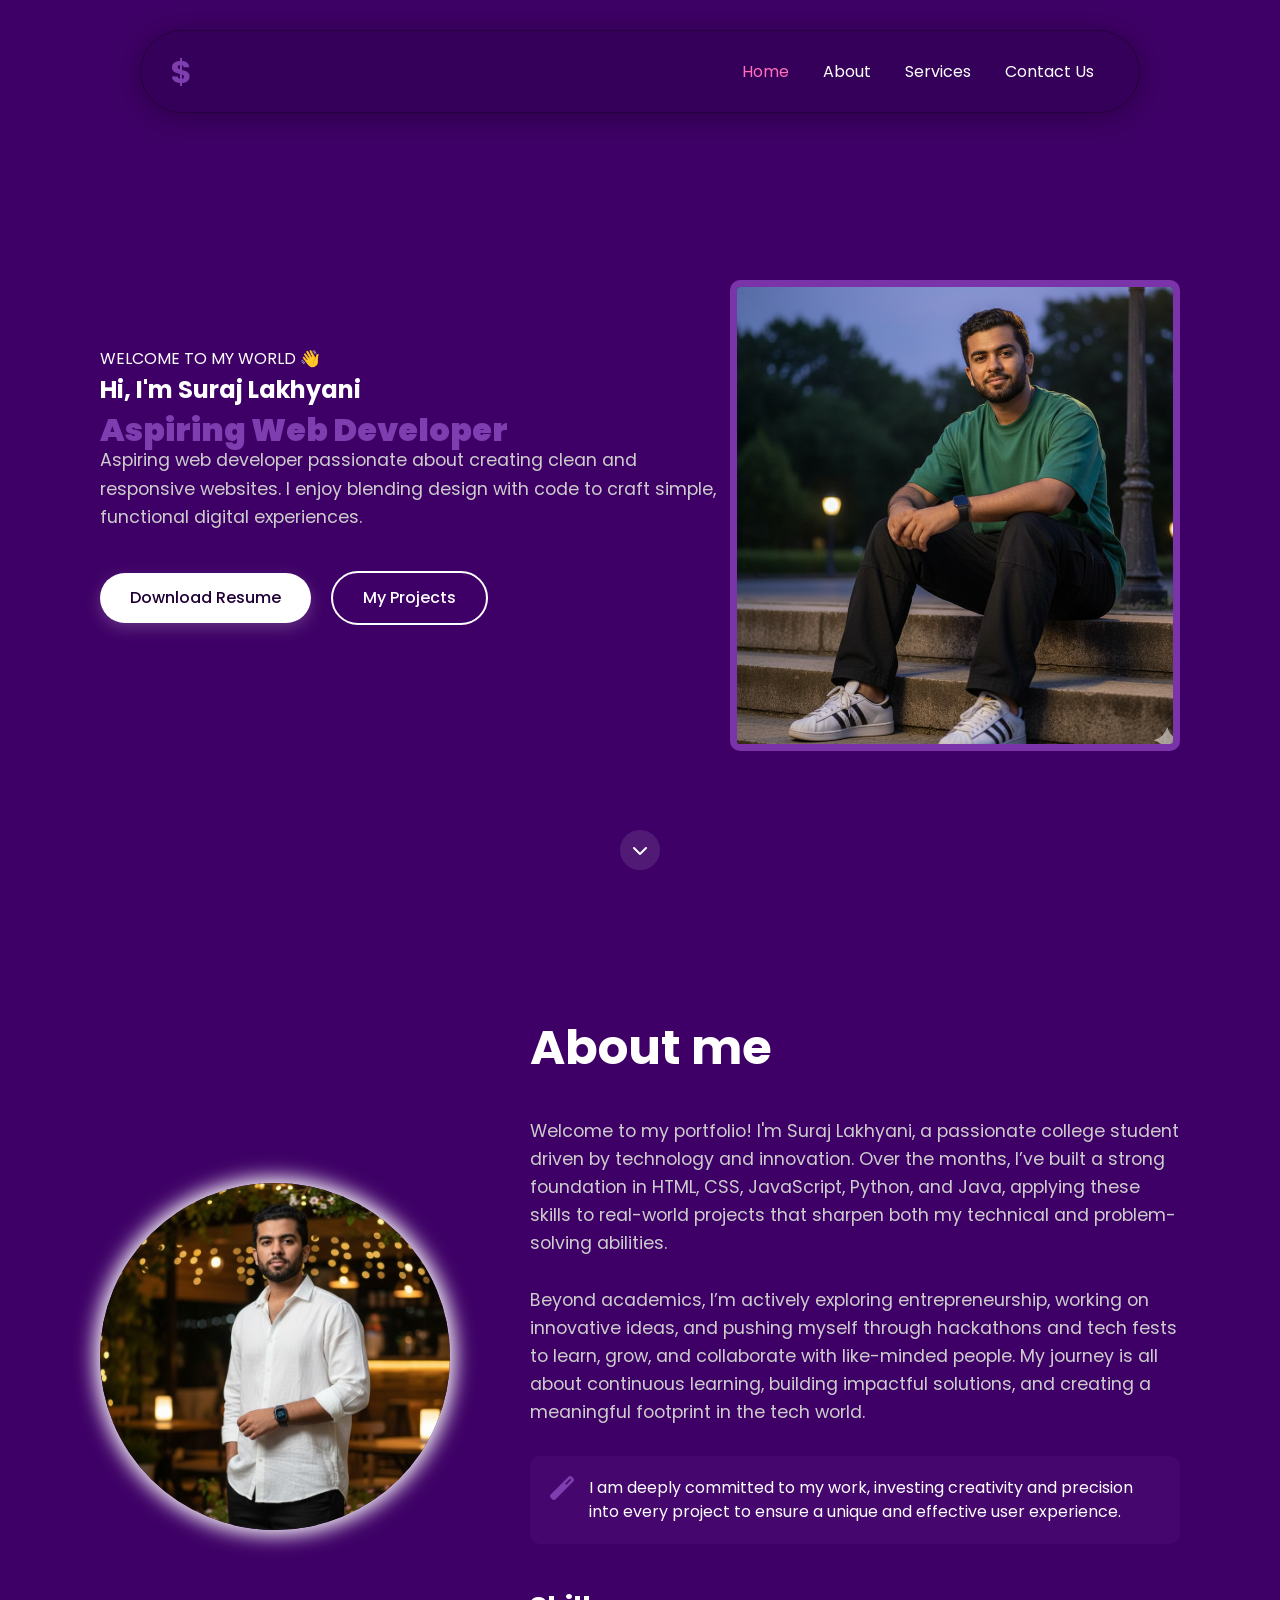
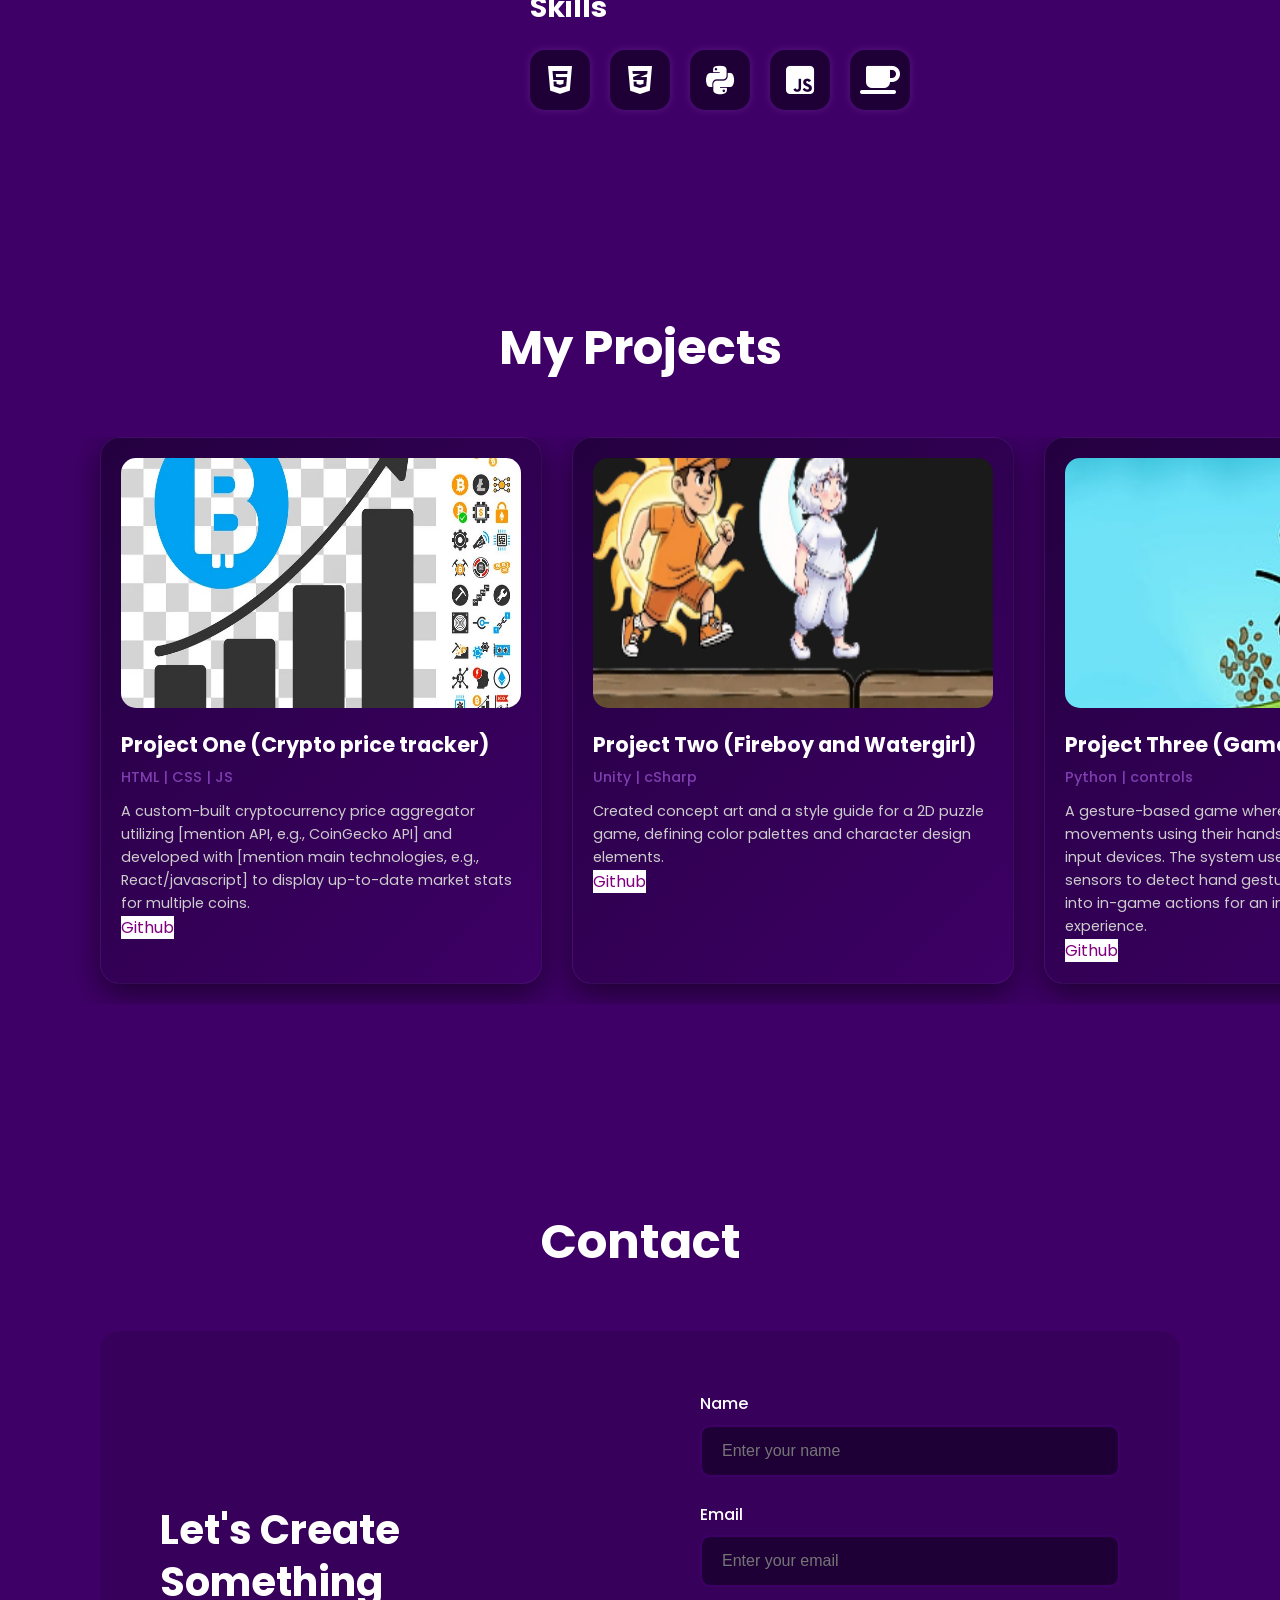
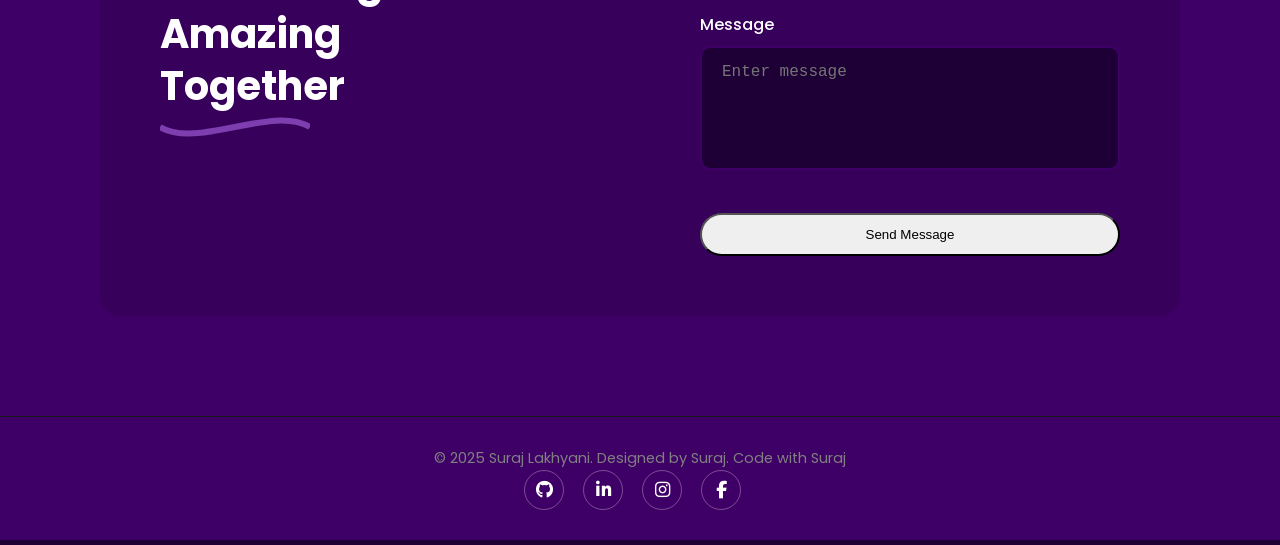
<file: index.html>
<!DOCTYPE html>
<html lang="en">
<head>
    <meta charset="UTF-8">
    <meta name="viewport" content="width=device-width, initial-scale=1.0">
    <title>Suraj Lakhyani | Portfolio</title>
    <!-- Poppins Font for clean, professional typography -->
    <link href="https://fonts.googleapis.com/css2?family=Poppins:wght@400;500;700;900&display=swap" rel="stylesheet">
    <!-- Font Awesome for social and scroll icons -->
    <link rel="stylesheet" href="https://cdnjs.cloudflare.com/ajax/libs/font-awesome/6.5.2/css/all.min.css">
    <!-- Link to your CSS file -->
    <link rel="stylesheet" href="style.css">
</head>
<body>
    <div class="background-wrap">
        
       <header class="header">
  <div class="logo">$</div>

  <input type="checkbox" id="menu-toggle" class="menu-toggle" />
  <label for="menu-toggle" class="hamburger">
    ☰
  </label>

  <nav class="nav">
    <a href="#home" class="active">Home</a>
    <a href="#about">About</a>
    <a href="#services">Services</a>
    <a href="#contact" class="btn-contact">Contact Us</a>
  </nav>
</header>


       
        <section id="home" class="hero-section">
            <div class="hero-content-left">
                <p class="greeting-text">WELCOME TO MY WORLD 👋</p>
                <h1>
                    Hi, I'm <b>Suraj Lakhyani</b>
                    <span class="main-title">Aspiring Web Developer</span>
                </h1>
                <p class="description">
                  Aspiring web developer passionate about creating clean and responsive websites.
                  I enjoy blending design with code to craft simple, functional digital experiences.
                </p>

                <div class="cta-group">
                    <a href="resume-suraj.pdf" class="btn btn-primary" download>Download Resume</a> 
                    <a href="#services" class="btn btn-outline">My Projects</a>
                </div>

                
            </div>

            <div class="hero-content-right">
                <div class="avatar-container">
                    <img src="profile8.jpg.png" alt="Suraj Lakhyani" class="avatar-img" />
                </div>
            </div>
        </section>

        <section id="about" class="about-section">
            <div class="about-container">
                
                <div class="about-left">
                    <img src="profile7.jpg" alt="Suraj Lakhyani" class="about-avatar"/>
                </div>
                <div class="about-right">
                    <h2 class="section-heading">About me</h2>
                    <p class="about-text">
                        Welcome to my portfolio!
I'm Suraj Lakhyani, a passionate college student driven by technology and innovation. Over the months, I’ve built a strong foundation in HTML, CSS, JavaScript, Python, and Java, applying these skills to real-world projects that sharpen both my technical and problem-solving abilities.
<br><br>
Beyond academics, I’m actively exploring entrepreneurship, working on innovative ideas, and pushing myself through hackathons and tech fests to learn, grow, and collaborate with like-minded people. My journey is all about continuous learning, building impactful solutions, and creating a meaningful footprint in the tech world.
                    </p>

                   
                    <div class="commitment-box">
                        <i class="fas fa-magic icon"></i>
                        <p>I am deeply committed to my work, investing creativity and precision into every project to ensure a unique and effective user experience.</p>
                    </div>

                    
                    <h3 class="skills-heading">Skills</h3>
                    <div class="skills-list">
                        <div class="skill-item">
                            <i class="fab fa-html5"></i>
                        </div>
                        <div class="skill-item">
                            <i class="fab fa-css3-alt"></i> 
                        </div>
                        <div class="skill-item">
                            <i class="fab fa-python"></i> 
                        </div>
                        <div class="skill-item">
                            <i class="fab fa-js-square"></i> 
                        </div>
                        <div class="skill-item">
                            <i class="fas fa-coffee"></i> 
                        </div>
                    </div>
                </div>
            </div>
        </section>


         <section id="services" class="projects-horizontal-section">
             <div class="projects-header">
                <h2 class="section-heading-centered">My Projects</h2>
            </div>

            <!-- Horizontal Scrolling Container -->
            <div class="projects-scroll-container">
                
                <!-- Project Card 1 -->
                <div class="project-card-h">
                    <div class="card-image-content">
                       
                        <img src="project1.jpg" alt="bitcoin" height="400px" width="400px">
                    </div>
                    <div class="card-text-content">
                        <h3 class="project-title-h">Project One (Crypto price tracker)</h3>
                        <p class="project-tags-h">HTML | CSS | JS </p>
                        <p class="project-description-h">A custom-built cryptocurrency price aggregator utilizing [mention API, e.g., CoinGecko API] and developed with [mention main technologies, e.g., React/javascript] to display up-to-date market stats for multiple coins.</p>
                        <a href="https://github.com/Code-with-suraj-dotcom/osc-club-repo.git" style="background-color: white; color:purple;">Github</a>
                    </div>
                </div>

                <!-- Project Card 2 -->
                <div class="project-card-h">
                    <div class="card-image-content">
                        <img src="Screenshot 2025-10-03 231137.png" height="400px" width="400px">
                    </div>
                    <div class="card-text-content">
                        <h3 class="project-title-h">Project Two (Fireboy and Watergirl)</h3>
                        <p class="project-tags-h">Unity | cSharp</p>
                        <p class="project-description-h">Created concept art and a style guide for a 2D puzzle game, defining color palettes and character design elements.</p>
                        <a href="https://github.com/Code-with-suraj-dotcom/osc-club-repo.git" style="background-color: white; color:purple;">Github</a>
                    </div>
                </div>

                
                
                <!-- Project Card 3 -->
                <div class="project-card-h">
                    <div class="card-image-content">
                        <img src="hillclimb2.jpg" height="300px" width="400px">
                    </div>
                    <div class="card-text-content">
                        <h3 class="project-title-h">Project Three (Game Concept Art)</h3>
                        <p class="project-tags-h">Python | controls </p>
                        <p class="project-description-h">A gesture-based game where players control movements using their hands instead of traditional input devices. The system uses computer vision or sensors to detect hand gestures, translating them into in-game actions for an interactive and immersive experience.</p>
                        <a href="https://github.com/Code-with-suraj-dotcom/ai-ml-club-repo.git" style="background-color: white; color:purple;">Github</a>
                    </div>
                </div>
                <!-- Project Card 4 -->
                <div class="project-card-h">
                    <div class="card-image-content">
                        <img src="guess-the-number.png" height="300px" width="400px">
                    </div>
                    <div class="card-text-content">
                        <h3 class="project-title-h">Project Four (Guess The Number)</h3>
                        <p class="project-tags-h"> PYTHON </p>
                        <p class="project-description-h">A fun number guessing game built in Python. The program picks a random number between 1 and 100, and the player tries to guess it with feedback on whether the guess is too high or too low. Includes a replay feature for multiple rounds.</p>
                         <a href="https://github.com/Code-with-suraj-dotcom/osc-club-repo.git" style="background-color: white; color:purple;">Github</a>
                    </div>
                </div>

                <!-- Project Card 5 -->
                <div class="project-card-h">
                    <div class="card-image-content">
                       <img src="image-classification-techniques-1-1.webp" height="300px" width="400px">
                    </div>
                    <div class="card-text-content">
                        <h3 class="project-title-h">Project Five (AI image classifier)</h3>
                        <p class="project-tags-h">Python</p>
                        <p class="project-description-h">An AI-based image classifier that identifies and labels images into categories using deep learning. Built with TensorFlow and trained on image datasets for accurate real-time predictions.</p>
                     <a href="https://github.com/Code-with-suraj-dotcom/ai-ml-club-repo.git" style="background-color: white; color:purple;">Github</a>
                    </div>
                </div>

            </div>
        </section>
        <section id="contact" class="contact-section">
            <div class="contact-header">
                <h2 class="section-heading-centered">Contact</h2>
            </div>
            <div class="contact-content">
                <div class="contact-left">
                    <h3 class="contact-cta-title">Let's Create Something Amazing Together</h3>
                   
                    <div class="contact-swoosh"></div> 
                </div>

                <div class="contact-right">
                    <form class="contact-form">
                        <div class="form-group">
                            <label for="name">Name</label>
                            <input type="text" id="name" name="name" placeholder="Enter your name">
                        </div>
                        <div class="form-group">
                            <label for="email">Email</label>
                            <input type="email" id="email" name="email" placeholder="Enter your email">
                        </div>
                        <div class="form-group">
                            <label for="message">Message</label>
                            <textarea id="message" name="message" rows="5" placeholder="Enter message"></textarea>
                        </div>
                        <button type="submit" class="btn btn-secondary-cta send-btn">
                            Send Message
                        </button>
                    </form>
                </div>
            </div>
        </section>
 
        <footer class="footer">
            <p>&copy; 2025 Suraj Lakhyani. Designed by Suraj. Code with Suraj</p>
            <div class="social-icons">
                    <a href="https://github.com/Code-with-suraj-dotcom"><i class="fab fa-github"></i></a>
                    <a href="https://www.linkedin.com/in/suraj-lakhyani-10a6ab375/"><i class="fab fa-linkedin-in"></i></a>
                    <a href="https://www.instagram.com/suraj__lakhyani/"><i class="fab fa-instagram"></i></a>
                    <a href="https://x.com/Suraj_Lakhyani"><i class="fab fa-facebook-f"></i></a>
                </div>
        </footer>
        <div class="scroll-indicator">
            <i class="fas fa-chevron-down"></i>
        </div>
    </div> 
</body>
</html>
</file>
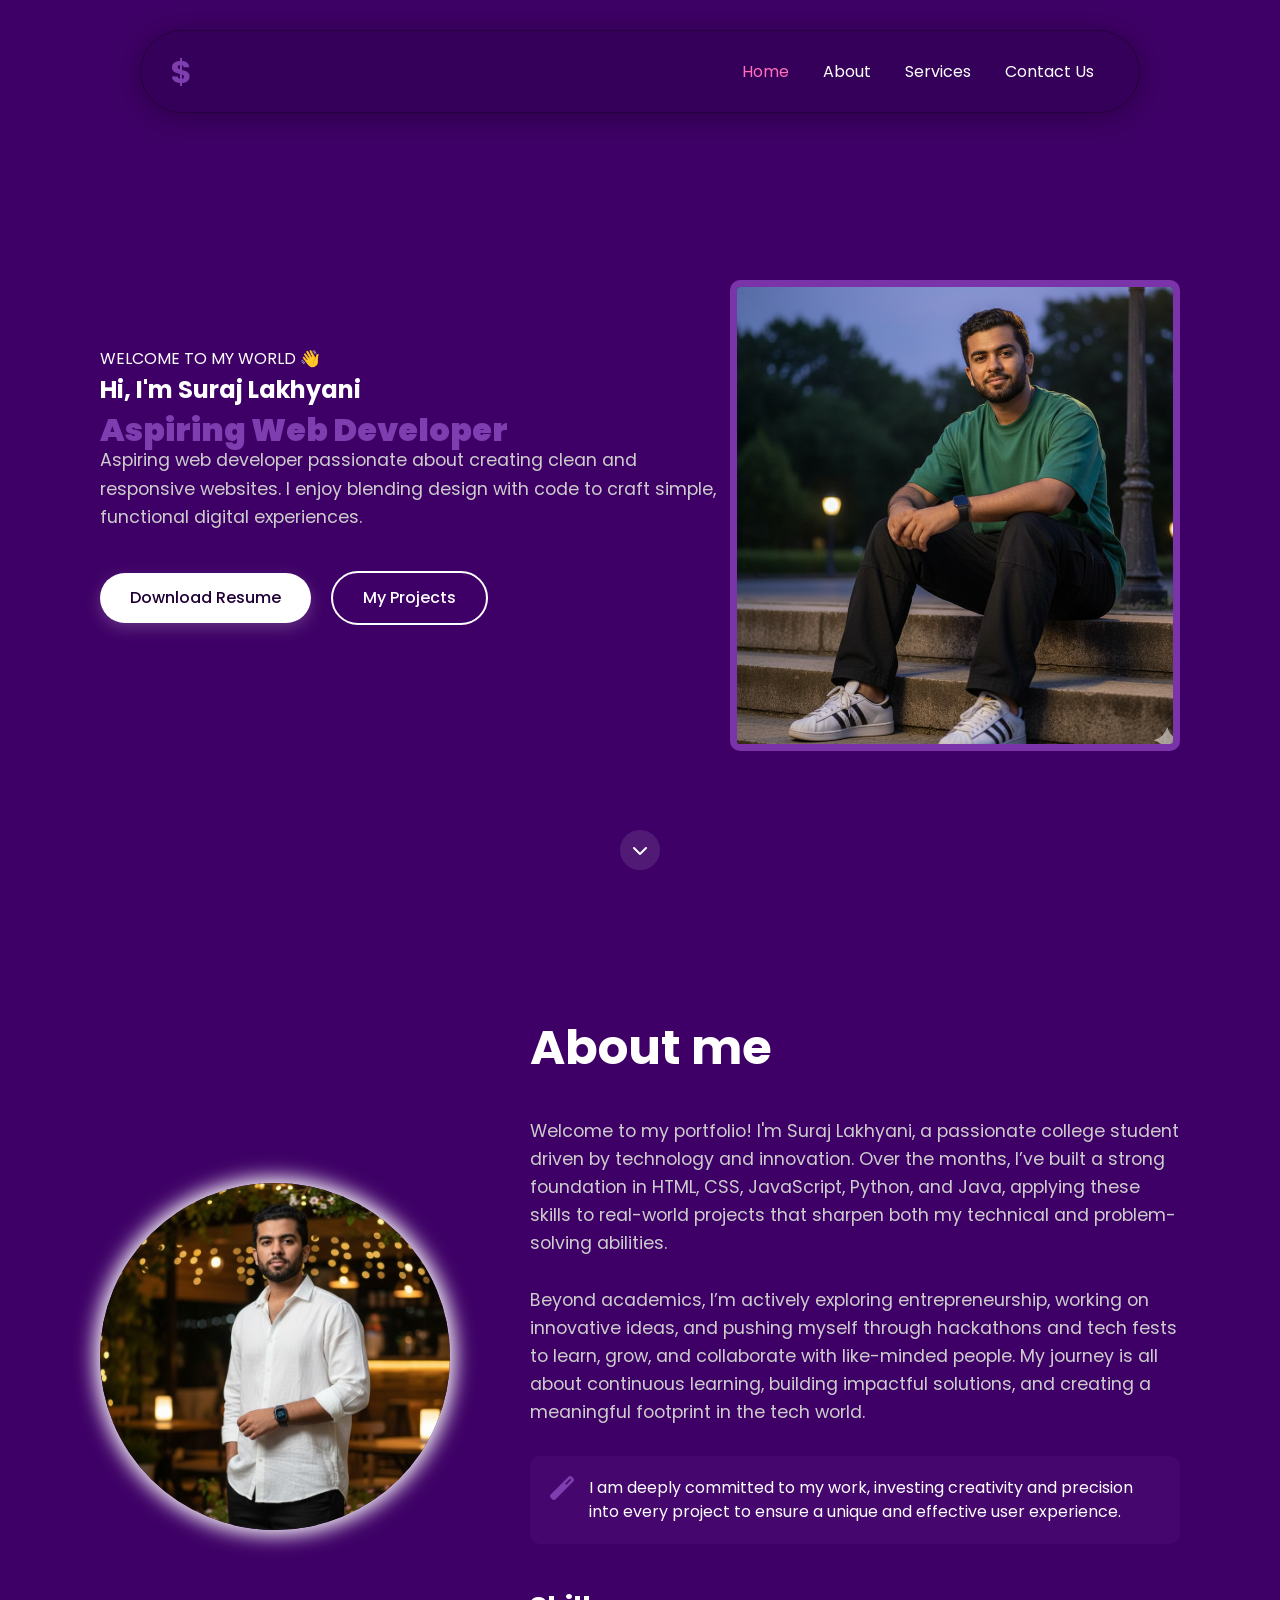
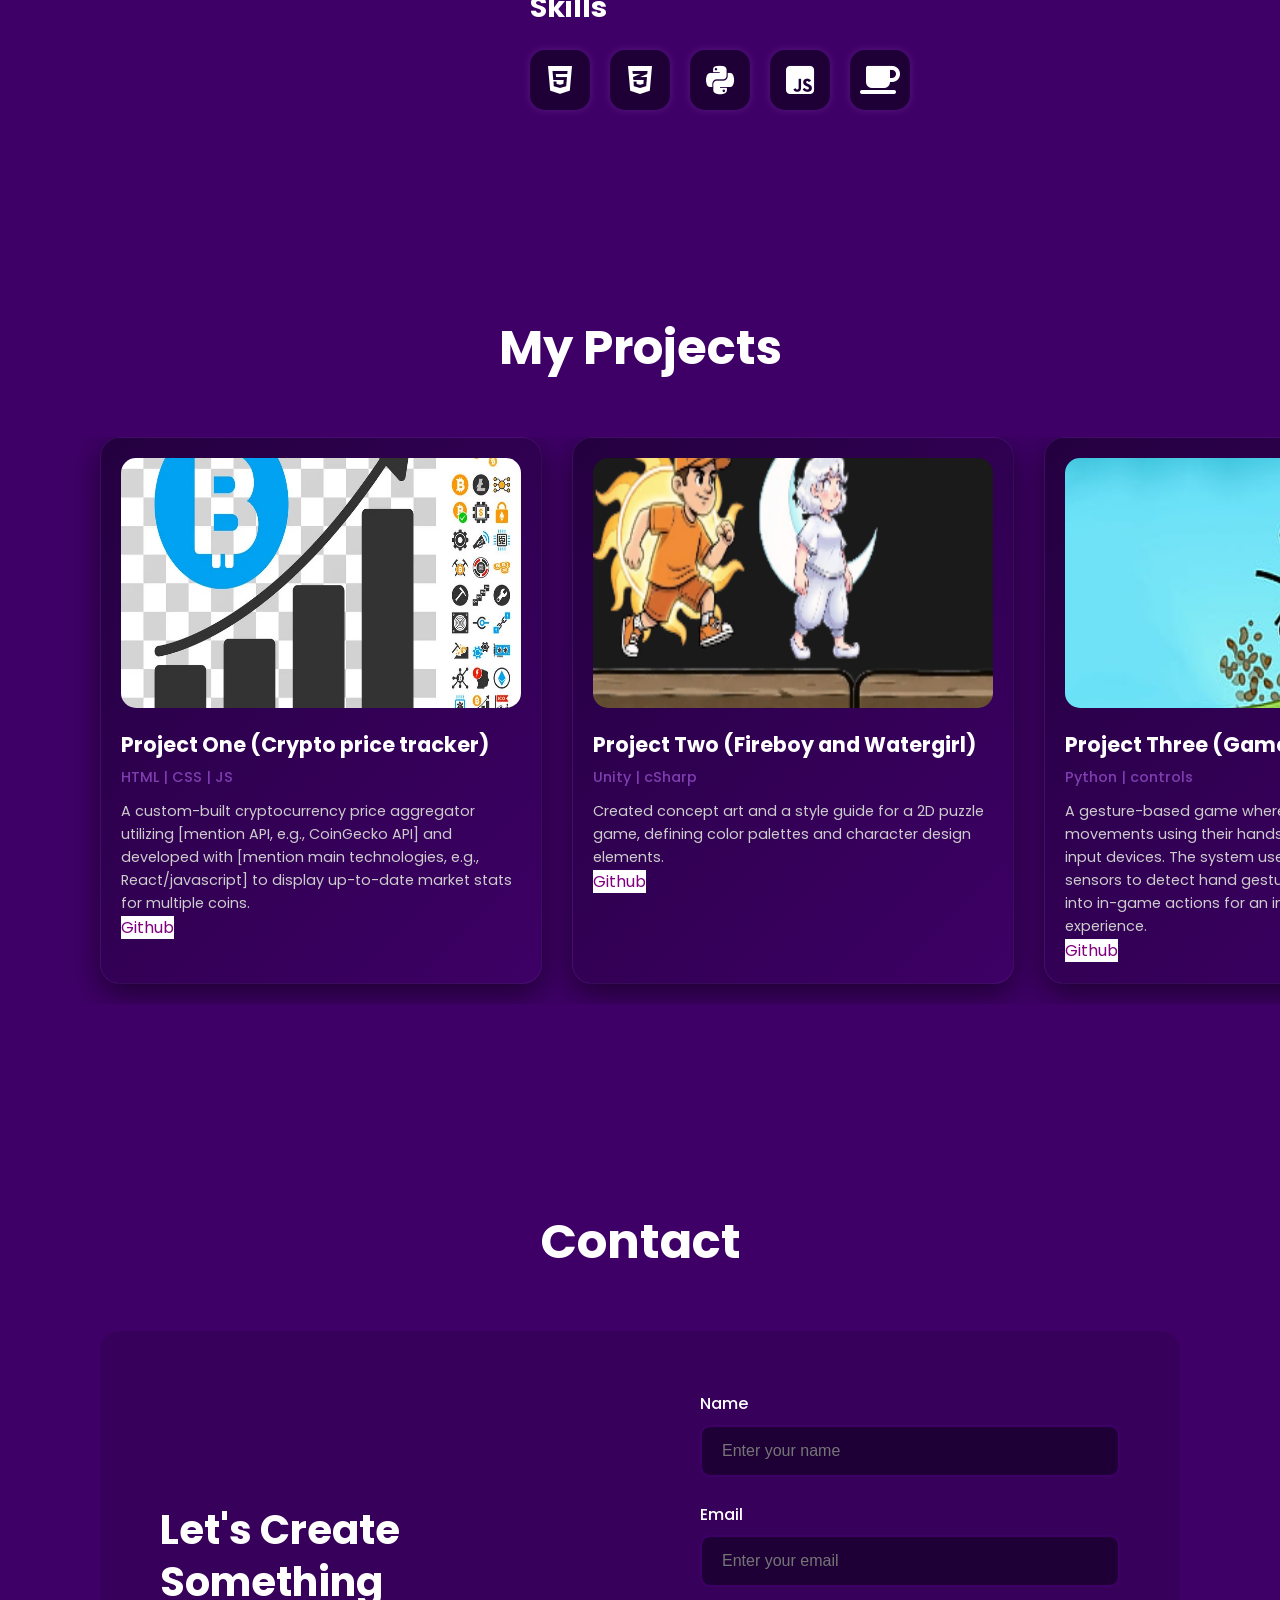
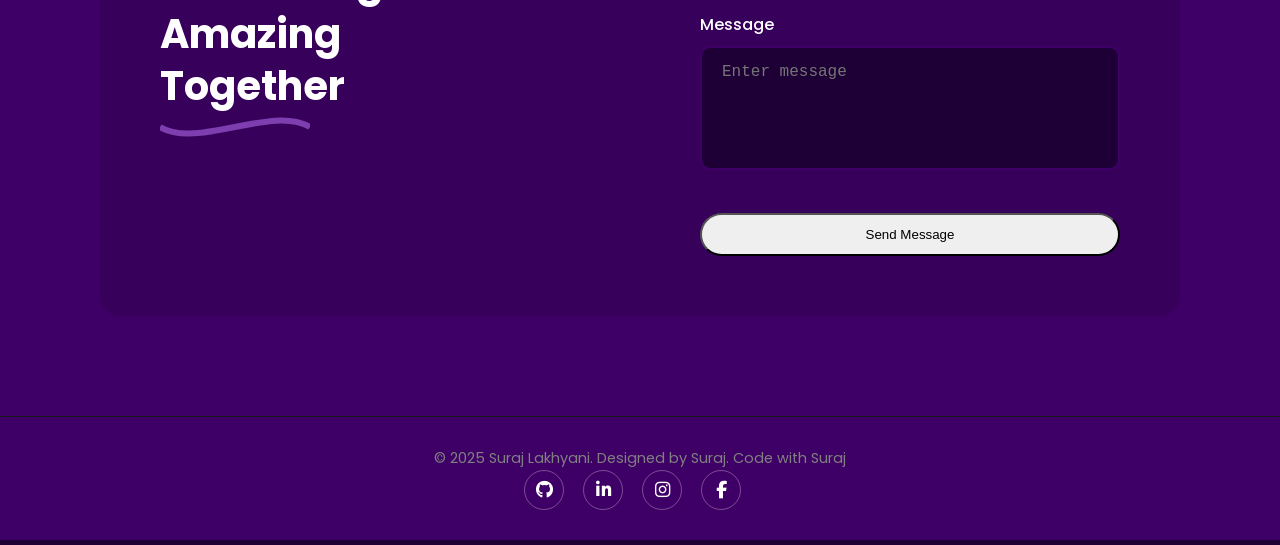
<file: newPortfolio.html>
<!DOCTYPE html>
<html lang="en">
<head>
    <meta charset="UTF-8">
    <meta name="viewport" content="width=device-width, initial-scale=1.0">
    <title>Suraj Lakhyani | Portfolio</title>
    <!-- Poppins Font for clean, professional typography -->
    <link href="https://fonts.googleapis.com/css2?family=Poppins:wght@400;500;700;900&display=swap" rel="stylesheet">
    <!-- Font Awesome for social and scroll icons -->
    <link rel="stylesheet" href="https://cdnjs.cloudflare.com/ajax/libs/font-awesome/6.5.2/css/all.min.css">
    <!-- Link to your CSS file -->
    <link rel="stylesheet" href="style.css">
</head>
<body>
    <div class="background-wrap">
        
       <header class="header">
  <div class="logo">$</div>

  <input type="checkbox" id="menu-toggle" class="menu-toggle" />
  <label for="menu-toggle" class="hamburger">
    ☰
  </label>

  <nav class="nav">
    <a href="#home" class="active">Home</a>
    <a href="#about">About</a>
    <a href="#services">Services</a>
    <a href="#contact" class="btn-contact">Contact Us</a>
  </nav>
</header>


       
        <section id="home" class="hero-section">
            <div class="hero-content-left">
                <p class="greeting-text">WELCOME TO MY WORLD 👋</p>
                <h1>
                    Hi, I'm <b>Suraj Lakhyani</b>
                    <span class="main-title">Aspiring Web Developer</span>
                </h1>
                <p class="description">
                  Aspiring web developer passionate about creating clean and responsive websites.
                  I enjoy blending design with code to craft simple, functional digital experiences.
                </p>

                <div class="cta-group">
                    <a href="#" class="btn btn-primary">Download Resume</a> 
                    <a href="#services" class="btn btn-outline">My Projects</a>
                </div>

                
            </div>

            <div class="hero-content-right">
                <div class="avatar-container">
                    <img src="profile8.jpg.png" alt="Suraj Lakhyani" class="avatar-img" />
                </div>
            </div>
        </section>

        <section id="about" class="about-section">
            <div class="about-container">
                
                <div class="about-left">
                    <img src="profile7.jpg" alt="Suraj Lakhyani" class="about-avatar"/>
                </div>
                <div class="about-right">
                    <h2 class="section-heading">About me</h2>
                    <p class="about-text">
                        Welcome to my portfolio!
I'm Suraj Lakhyani, a passionate college student driven by technology and innovation. Over the months, I’ve built a strong foundation in HTML, CSS, JavaScript, Python, and Java, applying these skills to real-world projects that sharpen both my technical and problem-solving abilities.
<br><br>
Beyond academics, I’m actively exploring entrepreneurship, working on innovative ideas, and pushing myself through hackathons and tech fests to learn, grow, and collaborate with like-minded people. My journey is all about continuous learning, building impactful solutions, and creating a meaningful footprint in the tech world.
                    </p>

                   
                    <div class="commitment-box">
                        <i class="fas fa-magic icon"></i>
                        <p>I am deeply committed to my work, investing creativity and precision into every project to ensure a unique and effective user experience.</p>
                    </div>

                    
                    <h3 class="skills-heading">Skills</h3>
                    <div class="skills-list">
                        <div class="skill-item">
                            <i class="fab fa-html5"></i>
                        </div>
                        <div class="skill-item">
                            <i class="fab fa-css3-alt"></i> 
                        </div>
                        <div class="skill-item">
                            <i class="fab fa-python"></i> 
                        </div>
                        <div class="skill-item">
                            <i class="fab fa-js-square"></i> 
                        </div>
                        <div class="skill-item">
                            <i class="fas fa-coffee"></i> 
                        </div>
                    </div>
                </div>
            </div>
        </section>


         <section id="services" class="projects-horizontal-section">
             <div class="projects-header">
                <h2 class="section-heading-centered">My Projects</h2>
            </div>

            <!-- Horizontal Scrolling Container -->
            <div class="projects-scroll-container">
                
                <!-- Project Card 1 -->
                <div class="project-card-h">
                    <div class="card-image-content">
                       
                        <img src="project1.jpg" alt="bitcoin" height="400px" width="400px">
                    </div>
                    <div class="card-text-content">
                        <h3 class="project-title-h">Project One (Crypto price tracker)</h3>
                        <p class="project-tags-h">HTML | CSS | JS </p>
                        <p class="project-description-h">A custom-built cryptocurrency price aggregator utilizing [mention API, e.g., CoinGecko API] and developed with [mention main technologies, e.g., React/javascript] to display up-to-date market stats for multiple coins.</p>
                        <a href="https://github.com/Code-with-suraj-dotcom/osc-club-repo.git" style="background-color: white; color:purple;">Github</a>
                    </div>
                </div>

                <!-- Project Card 2 -->
                <div class="project-card-h">
                    <div class="card-image-content">
                        <img src="Screenshot 2025-10-03 231137.png" height="400px" width="400px">
                    </div>
                    <div class="card-text-content">
                        <h3 class="project-title-h">Project Two (Fireboy and Watergirl)</h3>
                        <p class="project-tags-h">Unity | cSharp</p>
                        <p class="project-description-h">Created concept art and a style guide for a 2D puzzle game, defining color palettes and character design elements.</p>
                        <a href="https://github.com/Code-with-suraj-dotcom/osc-club-repo.git" style="background-color: white; color:purple;">Github</a>
                    </div>
                </div>

                
                
                <!-- Project Card 3 -->
                <div class="project-card-h">
                    <div class="card-image-content">
                        <img src="hillclimb2.jpg" height="300px" width="400px">
                    </div>
                    <div class="card-text-content">
                        <h3 class="project-title-h">Project Three (Game Concept Art)</h3>
                        <p class="project-tags-h">Python | controls </p>
                        <p class="project-description-h">A gesture-based game where players control movements using their hands instead of traditional input devices. The system uses computer vision or sensors to detect hand gestures, translating them into in-game actions for an interactive and immersive experience.</p>
                        <a href="https://github.com/Code-with-suraj-dotcom/ai-ml-club-repo.git" style="background-color: white; color:purple;">Github</a>
                    </div>
                </div>
                <!-- Project Card 4 -->
                <div class="project-card-h">
                    <div class="card-image-content">
                        <img src="guess-the-number.png" height="300px" width="400px">
                    </div>
                    <div class="card-text-content">
                        <h3 class="project-title-h">Project Four (Guess The Number)</h3>
                        <p class="project-tags-h"> PYTHON </p>
                        <p class="project-description-h">A fun number guessing game built in Python. The program picks a random number between 1 and 100, and the player tries to guess it with feedback on whether the guess is too high or too low. Includes a replay feature for multiple rounds.</p>
                         <a href="https://github.com/Code-with-suraj-dotcom/osc-club-repo.git" style="background-color: white; color:purple;">Github</a>
                    </div>
                </div>

                <!-- Project Card 5 -->
                <div class="project-card-h">
                    <div class="card-image-content">
                       <img src="image-classification-techniques-1-1.webp" height="300px" width="400px">
                    </div>
                    <div class="card-text-content">
                        <h3 class="project-title-h">Project Five (AI image classifier)</h3>
                        <p class="project-tags-h">Python</p>
                        <p class="project-description-h">An AI-based image classifier that identifies and labels images into categories using deep learning. Built with TensorFlow and trained on image datasets for accurate real-time predictions.</p>
                     <a href="https://github.com/Code-with-suraj-dotcom/ai-ml-club-repo.git" style="background-color: white; color:purple;">Github</a>
                    </div>
                </div>

            </div>
        </section>
        <section id="contact" class="contact-section">
            <div class="contact-header">
                <h2 class="section-heading-centered">Contact</h2>
            </div>
            <div class="contact-content">
                <div class="contact-left">
                    <h3 class="contact-cta-title">Let's Create Something Amazing Together</h3>
                   
                    <div class="contact-swoosh"></div> 
                </div>

                <div class="contact-right">
                    <form class="contact-form">
                        <div class="form-group">
                            <label for="name">Name</label>
                            <input type="text" id="name" name="name" placeholder="Enter your name">
                        </div>
                        <div class="form-group">
                            <label for="email">Email</label>
                            <input type="email" id="email" name="email" placeholder="Enter your email">
                        </div>
                        <div class="form-group">
                            <label for="message">Message</label>
                            <textarea id="message" name="message" rows="5" placeholder="Enter message"></textarea>
                        </div>
                        <button type="submit" class="btn btn-secondary-cta send-btn">
                            Send Message
                        </button>
                    </form>
                </div>
            </div>
        </section>
 
        <footer class="footer">
            <p>&copy; 2025 Suraj Lakhyani. Designed by Suraj. Code with Suraj</p>
            <div class="social-icons">
                    <a href="https://github.com/Code-with-suraj-dotcom"><i class="fab fa-github"></i></a>
                    <a href="https://www.linkedin.com/in/suraj-lakhyani-10a6ab375/"><i class="fab fa-linkedin-in"></i></a>
                    <a href="https://www.instagram.com/suraj__lakhyani/"><i class="fab fa-instagram"></i></a>
                    <a href="https://x.com/Suraj_Lakhyani"><i class="fab fa-facebook-f"></i></a>
                </div>
        </footer>
        <div class="scroll-indicator">
            <i class="fas fa-chevron-down"></i>
        </div>
    </div> 
</body>
</html>
</file>
<file: style.css>
*,
*::before,
*::after {
    box-sizing: border-box;
    margin: 0;
    padding: 0;
}

body {
    font-family: 'Poppins', sans-serif;
    background-color: #1e0037;
    color: #ffffff;
    line-height: 1.6;
    min-height: 100vh;
}

a {
    color: #ffffff;
    text-decoration: none;
    transition: all 0.3s ease;
}


.background-wrap {
    background: #3e0066;
    min-height: 100vh;
    position: relative;
    padding-top: 100px;
}


.header {
    position: fixed;
    top: 30px;
    left: 50%;
    transform: translateX(-50%);
    width: 1000px; 
    max-width: 1400px;
    display: flex;
    justify-content: space-between;
    align-items: center;
    padding: 15px 30px;
    border-radius: 50px; 
    z-index: 100;
    background-color: rgba(45, 0, 77, 0.5); 
    backdrop-filter: blur(10px);
    border: 1px solid rgba(0, 0, 0, 0.3);
    box-shadow: 0 4px 30px rgba(0, 0, 0, 0.3);
}

.logo {
    font-size: 2rem;
    font-weight: 700;
    color: #7e3eaf;
}

.nav a {
  margin: 0 15px;
  font-size: 1rem;
  padding: 5px 0;
  color: white;
  text-decoration: none;
}

.nav a:hover,
.nav a.active {
  color: #ff70b8;  
}

.hero-section {
    min-height: 90vh;
    display: flex;
    align-items: center;
    justify-content: space-between;
    padding: 0 100px;
    max-width: 1400px;
    margin: 0 auto;
}

.main-title {
    display: block;
    font-size: 2rem;
    font-weight: 900;
    line-height: 1;
    color: #7e3eaf; 
    margin-top: 5px;
}

.description {
    font-size: 1.1rem;
    color: #ccc;
    margin-bottom: 40px;
}

.cta-group {
    display: flex;
    gap: 20px;
    margin-bottom: 40px;
    align-items: center;
}

.btn {
    padding: 12px 30px;
    border-radius: 50px;
    font-weight: 500;
    min-width: 150px;
    text-align: center;
    cursor: pointer;
}


.btn-primary {
    background-color: #ffffff;
    color: #1e0037;
    box-shadow: 0 5px 15px rgba(255, 255, 255, 0.2);
}

.btn-primary:hover {
    background-color: #eee;
}


.btn-outline {
    border: 2px solid #ffffff;
    color: #ffffff;
}

.btn-outline:hover {
    background-color: #ffffff;
    color: #1e0037;
}

.social-icons a {
    display: inline-flex;
    justify-content: center;
    align-items: center;
    width: 40px;
    height: 40px;
    border: 1px solid rgba(255, 255, 255, 0.3);
    border-radius: 50%;
    margin-right: 15px;
    font-size: 1.1rem;
}

.social-icons a:hover {
    border-color: #7e3eaf;
    color: #7e3eaf;
}


.hero-content-right {
    flex: 1;
    display: flex;
    justify-content: flex-end;
    align-items: center;
    position: relative;
}

.avatar-container {
    width: 450px;
    height: 450px;
    
}

.avatar-img {
    width: 100%;
    height: auto;
    border: 7px solid rgba(183, 102, 237, 0.5);
    border-radius: 10px;
    
}



.scroll-indicator {
    position: fixed;
    bottom: 30px;
    left: 50%;
    transform: translateX(-50%);
    width: 40px;
    height: 40px;
    border-radius: 50%;
    background-color: rgba(255, 255, 255, 0.1);
    display: flex;
    justify-content: center;
    align-items: center;
    font-size: 1rem;
    cursor: pointer;
    animation: pulse 2s infinite; 
}

@keyframes pulse {
    0% { box-shadow: 0 0 0 0 rgba(255, 255, 255, 0.4); }
    70% { box-shadow: 0 0 0 10px rgba(255, 255, 255, 0); }
    100% { box-shadow: 0 0 0 0 rgba(255, 255, 255, 0); }
}


.about-section {
    padding: 100px 100px;
    min-height: 100vh;
    display: flex;
    align-items: center;
    justify-content: center;
}

.about-container {
    max-width: 1400px;
    width: 100%;
    display: flex;
    gap: 80px;
    align-items: center;
}
.about-avatar {
    width: 350px;
    height: auto;
    border-radius: 50%; 
    z-index: 2;
    position: relative;
    box-shadow: 0 0 20px 5px white;  
}
.about-right {
    flex: 1;
}

.section-heading {
    font-size: 3rem;
    font-weight: 700;
    margin-bottom: 30px;
}

.about-text {
    font-size: 1.1rem;
    color: #ccc;
    margin-bottom: 25px;
}
.commitment-box {
    display: flex;
    align-items: flex-start;
    background-color: rgba(126, 62, 175, 0.1); 
    padding: 20px;
    border-radius: 10px;
    margin-top: 30px;
    margin-bottom: 40px;
}

.commitment-box .icon {
    font-size: 1.5rem;
    color: #7e3eaf;
    margin-right: 15px;
}

.commitment-box p {
    margin: 0;
    font-size: 1rem;
    line-height: 1.5;
}

.skills-heading {
    font-size: 1.8rem;
    font-weight: 700;
    margin-bottom: 20px;
    margin-top: 20px;
}
.skills-list {
    display: flex;
    gap: 20px;
    flex-wrap: wrap;
}

.skill-item {
    width: 60px;
    height: 60px;
    background-color: #1e0037;
    border-radius: 15px;
    display: flex;
    justify-content: center;
    align-items: center;
    font-size: 2rem;
    color: #ffffff;
    box-shadow: 0 0 10px rgba(126, 62, 175, 0.4);
    transition: transform 0.2s;
}

.skill-item:hover {
    background-color: #7e3eaf;
    transform: translateY(-5px);
}
.section-heading-centered {
    font-size: 3rem;
    font-weight: 700;
    margin-bottom: 10px;
}
.projects-subtitle {
    font-size: 1.1rem;
    color: #ccc;
}
.projects-horizontal-section {
    padding: 100px 0; 
    max-width: 100%;
    margin: 0 auto;
    min-height: 70vh;
}

.projects-header {
    text-align: center;
    margin-bottom: 50px;
    padding: 0 100px; 
}

.projects-scroll-container {
    display: flex;
    overflow-x: scroll;
    padding-bottom: 20px; 
    padding-left: 100px; 
    padding-right: 100px;
    gap: 30px;
}

.project-card-h {
    background: linear-gradient(135deg, rgba(30, 0, 55, 0.8) 0%, rgba(62, 0, 102, 0.8) 100%);
    border-radius: 20px;
    border: 1px solid rgba(126, 62, 175, 0.2);
    box-shadow: 0 10px 30px rgba(0, 0, 0, 0.5);
    padding: 20px;
    transition: transform 0.3s, box-shadow 0.3s;
}

.project-card-h:hover {
    transform: translateY(-5px);
    box-shadow: 0 15px 40px rgba(126, 62, 175, 0.4);
}

.card-image-content {
    background-color: #2a0050; 
    height: 250px;
    border-radius: 15px;
    margin-bottom: 20px;
    display: flex;
    justify-content: center;
    align-items: center;
    overflow: hidden;
    position: relative;
}
.project-title-h {
    font-size: 1.3rem;
    font-weight: 700;
    margin-bottom: 5px;
}

.project-tags-h {
    font-size: 0.9rem;
    color: #7e3eaf;
    font-weight: 500;
    margin-bottom: 10px;
}

.project-description-h {
    font-size: 0.9rem;
    color: #ccc;
}

.contact-section {
    padding: 100px 100px;
    max-width: 1400px;
    margin: 0 auto;
}

.contact-header {
    text-align: center;
    margin-bottom: 50px;
}

.contact-content {
    display: flex;
    gap: 80px;
    align-items: center;
    background-color: rgba(45, 0, 77, 0.4); 
    border-radius: 20px;
    padding: 60px;
}

.contact-left {
    flex: 1;
    position: relative;
    padding-right: 40px;
}

.contact-cta-title {
    font-size: 2.5rem;
    font-weight: 700;
    line-height: 1.3;
    max-width: 350px;
    margin-bottom: 30px;
}


.contact-swoosh {
    width: 150px;
    height: 50px;
    background-image: url("data:image/svg+xml,%3Csvg xmlns='http://www.w3.org/2000/svg' viewBox='0 0 100 20'%3E%3Cpath d='M0 10 C 25 25, 75 -5, 100 10' stroke='%237E3EAF' fill='transparent' stroke-width='4' /%3E%3C/svg%3E");
    background-repeat: no-repeat;
    background-size: contain;
    position: absolute;
    bottom: -20px;
    left: 0;
}

.contact-right {
    flex: 1;
}


.form-group {
    margin-bottom: 25px;
}

.form-group label {
    display: block;
    font-weight: 500;
    margin-bottom: 8px;
    color: #ffffff;
}

.contact-form input,
.contact-form textarea {
    width: 100%;
    padding: 15px 20px;
    font-size: 1rem;
    color: #ffffff;
    background-color: #1e0037; 
    border: 2px solid transparent;
    border-radius: 10px;
    outline: none;
    transition: all 0.3s ease;
    resize: none;
    background-clip: padding-box;
    border-color: #3e0066; 
}


.contact-form input:focus,
.contact-form textarea:focus {
    background-color: #1a0030;
    border-image: linear-gradient(to right, #7e3eaf, #ff70b8) 1;
    border-style: solid;
    box-shadow: 0 0 10px rgba(126, 62, 175, 0.5);
}

.send-btn {
    width: 100%;
    margin-top: 10px;
}

.send-btn:hover{
  background-color:#ff70b8;
  box-shadow: 0 0 15px white;
}
.footer {
    text-align: center;
    padding: 30px 100px;
    font-size: 0.9rem;
    color: gray;
    border-top: 1px solid #1a1a1a;
}

.menu-toggle {
  display: none;
}
.hamburger {
  display: none;
  font-size: 1.8rem;
  color: white;
  cursor: pointer;
  z-index: 200;
}


@media (max-width: 900px) {
  .header {
    width: 90%;
    padding: 15px 20px;
  }

  .nav {
    position: absolute;
    top: 80px;
    right: 0;
    width: 100%;
    background-color: rgba(45, 0, 77, 0.95);
    flex-direction: column;
    align-items: center;
    justify-content: center;
    gap: 20px;
    padding: 30px 0;
    border-radius: 20px;
    display: none;
    z-index: 100;
  }
  .menu-toggle:checked ~ .nav {
    display: flex;
    animation: slideDown 0.8s ease forwards;
  }
  @keyframes slideDown {
    from {
      opacity: 0;
      transform: translateY(-10px);
    }
    to {
      opacity: 1;
      transform: translateY(0);
    }
  }
  .hamburger {
    display: block;
  }
  .hero-section {
    flex-direction: column;
    text-align: center;
    padding: 80px 20px;
  }
  .hero-content-right {
    justify-content: center;
  }
  .avatar-container {
    width: 250px;
    height: 250px;
  }
  .about-container {
    flex-direction: column;
    text-align: center;
    gap: 40px;
  }
  .about-avatar {
    width: 250px;
  }

 
  .projects-scroll-container {
    padding: 0 30px; 
    gap: 20px;
  }

  .project-card-h {
    min-width: 90%;
  }

  /* Contact Section */
  .contact-content {
    flex-direction: column;
    gap: 40px;
    padding: 30px;
  }

  .contact-swoosh {
    display: none;
  }

  .contact-cta-title {
    font-size: 2rem;
    text-align: center;
  }

  /* Footer */
  .footer {
    padding: 20px;
    font-size: 0.8rem;
  }
}
</file>
